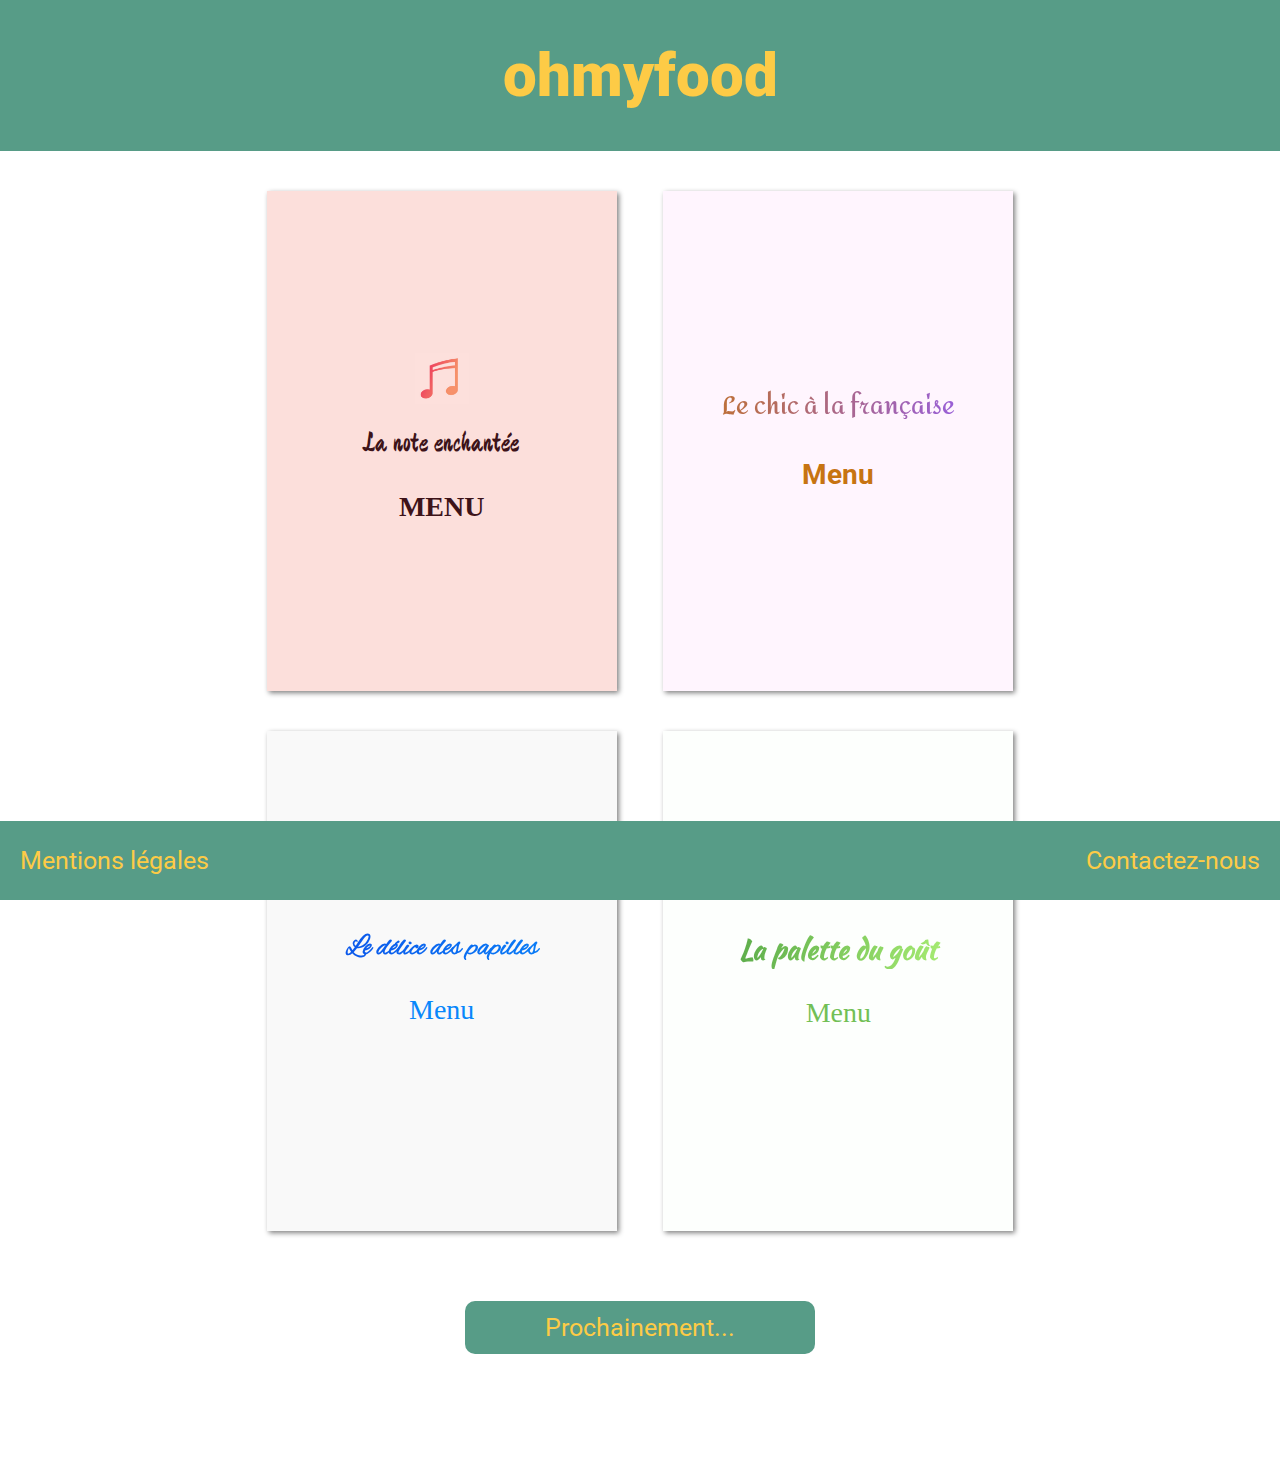
<file: index.html>
<!DOCTYPE HTML>
<html lang="fr">
	<head>
        <meta charset="utf-8"/>
        <meta name="viewport" content="width=device-width, initial-scale=0.5">
		<link rel="stylesheet" href="style.css" />
		<title>ohmyfood</title>
        <link href="fontawesome/css/all.css" rel="stylesheet"> <!--load all styles -->
        <link href="https://fonts.googleapis.com/css?family=Roboto&display=swap" rel="stylesheet">
        <link href="https://fonts.googleapis.com/css?family=Devonshire&display=swap" rel="stylesheet">
        <link href="https://fonts.googleapis.com/css?family=Amita&display=swap" rel="stylesheet">
        <link href="https://fonts.googleapis.com/css?family=Alex+Brush&display=swap" rel="stylesheet">
        <link href="https://fonts.googleapis.com/css?family=Kaushan+Script&display=swap" rel="stylesheet">
	</head>

	<body>
        <header>
            <a href="index.html">
                <h1>ohmyfood</h1>
            </a>
        </header>
        <main>
            <section class="menu1">
                <a href="menu1.html">
                    <figure><img src="img/note.jpg" alt="logo note enchantée"/></figure>
                    <h2>La note enchantée</h2>
                    <p>MENU</p>
                </a>
            </section>

            <section class="menu2">
                <a href="menu2.html">
                    <h2>Le chic à la française</h2>
                    <p>Menu</p>
                </a>
            </section>

            <section class="menu3">
                    <a href="menu3.html">
                        <h2>Le délice des papilles</h2>
                        <p>Menu</p>
                    </a>
            </section>

            <section class="menu4">
                <a href="menu4.html">
                    <h2>La palette du goût</h2>
                    <p>Menu</p>
                </a>
            </section>
            <section class="prochainement">
                <p>Prochainement<span>.</span><span>.</span></span><span>.</span></p>
            </section>    
        </main>
        <footer>
            <div class="mention">
                <a href="mentions.html">
                    <p>Mentions légales</p>
                </a>
            </div>
            <div class="contact">
                <a href="mailto:morgan.boudens@gmail.com">
                    <p>Contactez-nous</p>
                </a>
            </div>
        </footer>
    </body>
</html>
</file>
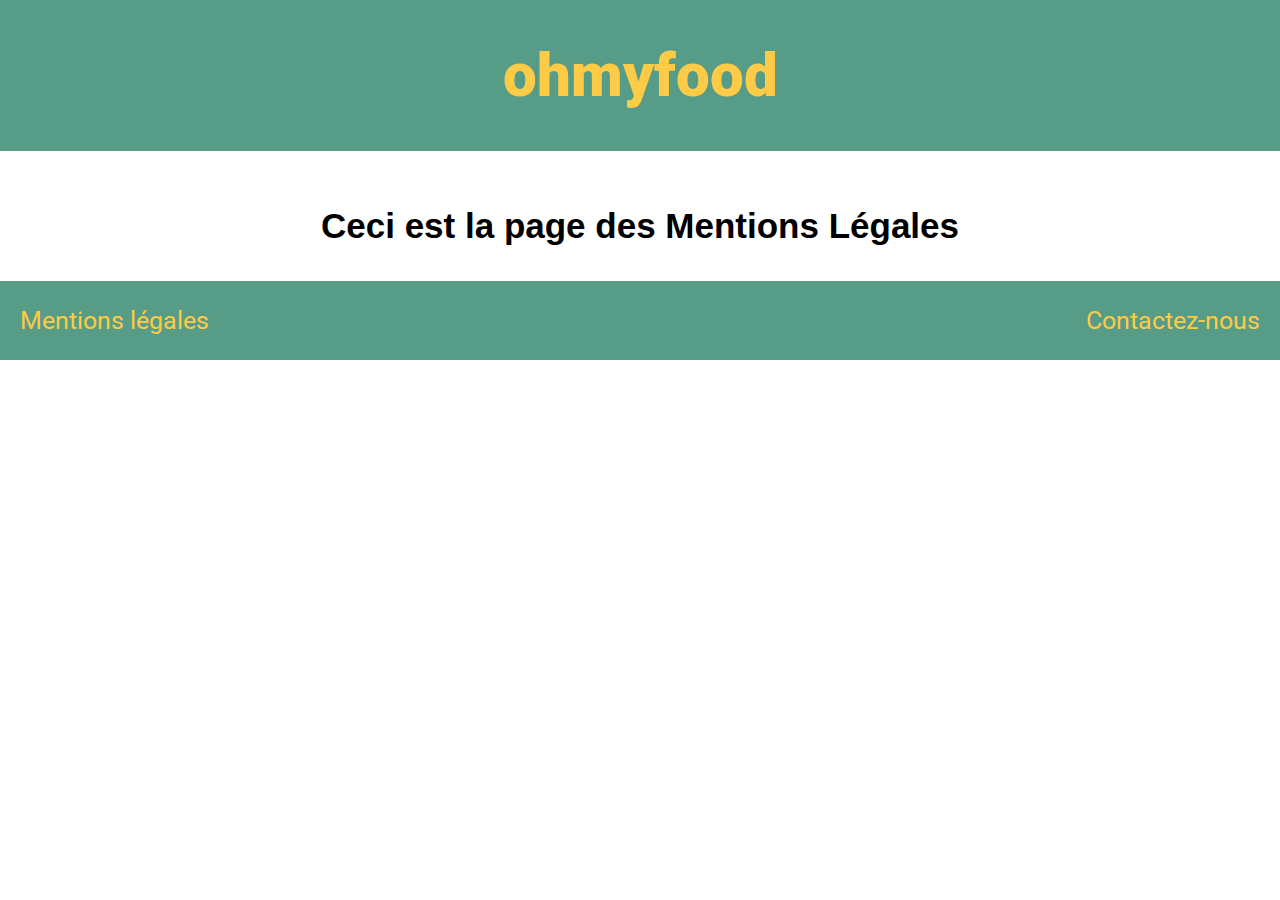
<file: mentions.html>
<!DOCTYPE HTML>
<html lang="fr">
	<head>
		<meta charset="utf-8"/>
		<link rel="stylesheet" href="style.css" />
		<title>ohmyfood</title>
        <link href="fontawesome/css/all.css" rel="stylesheet"> <!--load all styles -->
        <link href="https://fonts.googleapis.com/css?family=Devonshire&display=swap" rel="stylesheet">
        <link href="https://fonts.googleapis.com/css?family=Amita&display=swap" rel="stylesheet">
        <link href="https://fonts.googleapis.com/css?family=Alex+Brush&display=swap" rel="stylesheet">
        <link href="https://fonts.googleapis.com/css?family=Kaushan+Script&display=swap" rel="stylesheet">
        <link href="https://fonts.googleapis.com/css?family=Roboto&display=swap" rel="stylesheet">
	</head>

	<body>
        <header>
            <a href="index.html">
                <h1>ohmyfood</h1>
            </a>
        </header>
        <main>
           <h3 class="titre">Ceci est la page des Mentions Légales</h3>
        </main>
        <footer>
            <div class="mention">
                <a href="mentions.html">
                    <p>Mentions légales</p>
                </a>
            </div>
            <div class="contact">
                <a href="mailto:morgan.boudens@gmail.com">
                    <p>Contactez-nous</p>
                </a>
            </div>
        </footer>
    </body>
</html>
</file>
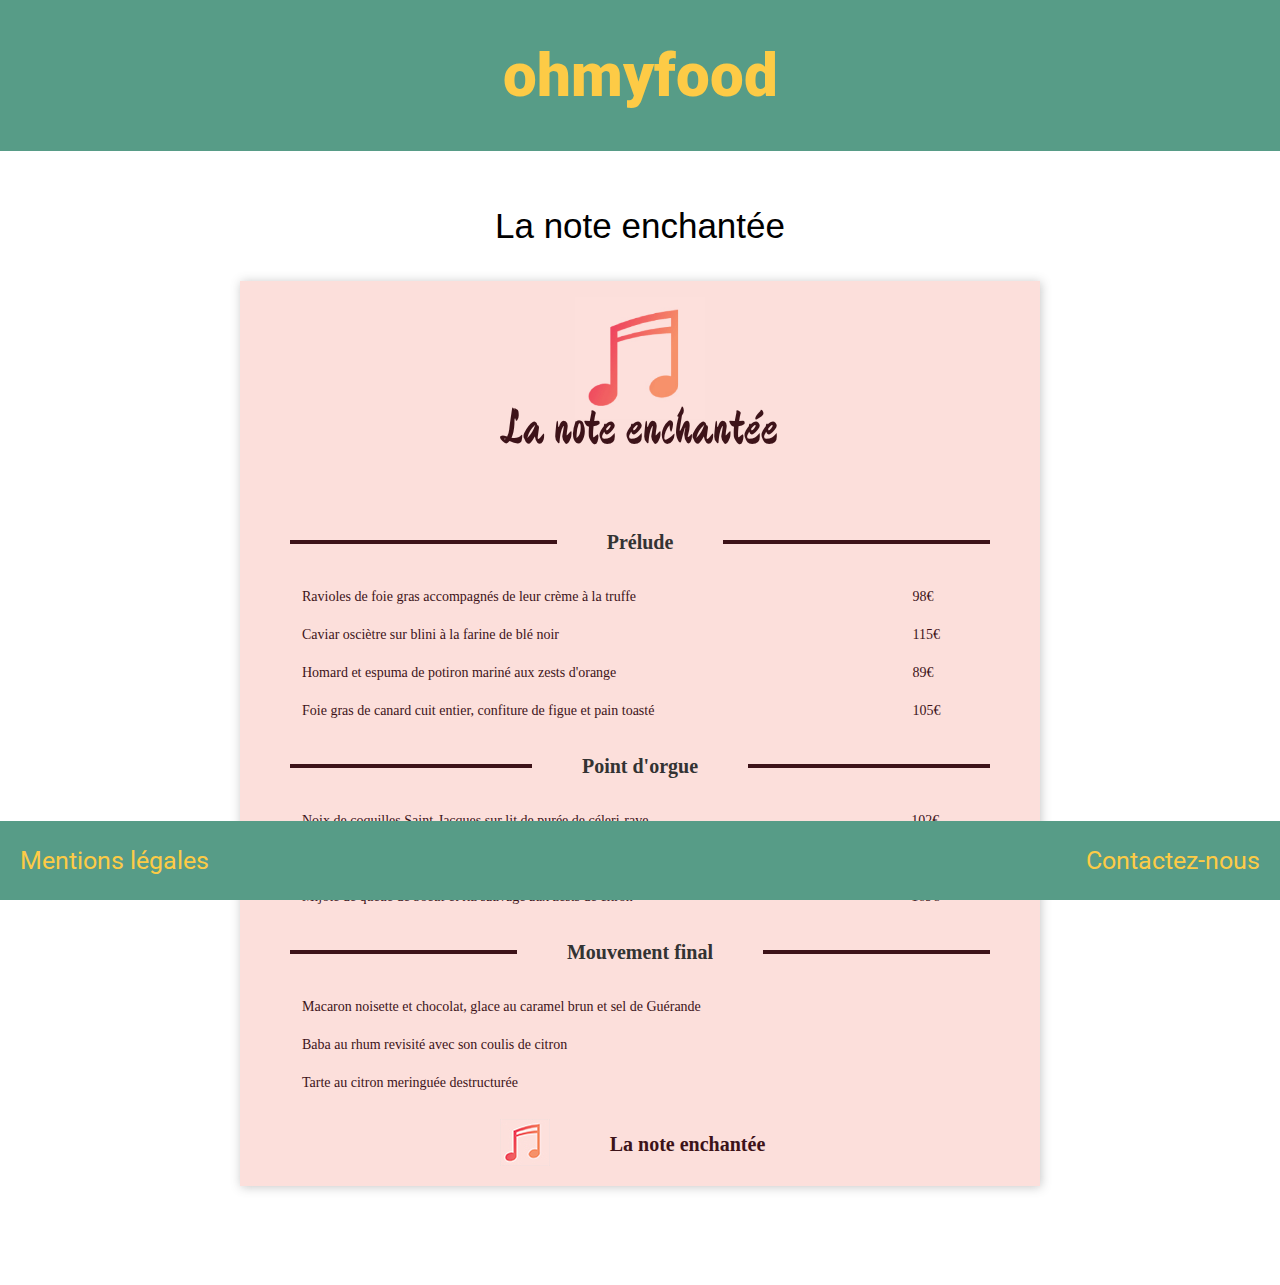
<file: menu1.html>
<!DOCTYPE HTML>
<html lang="fr">
	<head>
        <meta charset="utf-8"/>
        <meta name="viewport" content="width=device-width, initial-scale=0.5">
		<link rel="stylesheet" href="style.css" />
		<title>ohmyfood</title>
        <link href="fontawesome/css/all.css" rel="stylesheet"> <!--load all styles -->
        <link href="https://fonts.googleapis.com/css?family=Devonshire&display=swap" rel="stylesheet">
        <link href="https://fonts.googleapis.com/css?family=Roboto&display=swap" rel="stylesheet">
	</head>

	<body>
        <header>
            <a href="index.html">
                <h1>ohmyfood</h1>
            </a>
        </header>
        <p class="titre">La note enchantée</p>
        <main class="la_note">
            <figure class="haut"><img src="img/note.jpg" alt="logo note enchantée"/></figure>
            <h2>La note enchantée</h2>


            <div class="entree">
                <h3 class="animated-link"><a href="#">Prélude</a></h3>
                <table>
                    <tr>
                        <td>Ravioles de foie gras accompagnés de leur crème à la truffe</td>
                        <td>98€</td>
                    </tr>
                    <tr>
                        <td>Caviar osciètre sur blini à la farine de blé noir</td>
                        <td>115€</td>
                    </tr>
                    <tr>
                        <td>Homard et espuma de potiron mariné aux zests d'orange</td>
                        <td>89€</td>
                    </tr>
                    <tr>
                        <td>Foie gras de canard cuit entier, confiture de figue et pain toasté</td>
                        <td>105€</td>
                    </tr>
                </table>

            </div>
            <div class="plat">
                <h3 class="animated-link"><a href="#">Point d'orgue</a></h3>
                <table>
                    <tr>
                        <td>Noix de coquilles Saint-Jacques sur lit de purée de céleri-rave</td>
                        <td>102€</td>
                    </tr>
                    <tr>
                        <td>Langoustine poêlée, purée de patate douce</td>
                        <td>205€</td>
                    </tr>
                    <tr>
                        <td>Mijoté de queue de boeuf et riz sauvage aux zests de citron</td>
                        <td>169€</td>
                    </tr>
                </table>
            </div>
            <div class="dessert">
                <h3 class="animated-link"><a href="#">Mouvement final</a></h3>
                <table>
                    <tr>
                        <td>Macaron noisette et chocolat, glace au caramel brun et sel de Guérande</td>
                    </tr>
                    <tr>
                        <td>Baba au rhum revisité avec son coulis de citron</td>
                    </tr>
                    <tr>
                        <td>Tarte au citron meringuée destructurée</td>
                    </tr>
                </table>
            </div>
            <div class="bas">
                <figure><img src="img/note_petit.jpg" alt="logo note enchantée" /></figure>
                <p class=titre_bas>La note enchantée</p>
            </div>
        </main>

        <footer>
            <div class="mention">
                <a href="mentions.html">
                    <p>Mentions légales</p>
                </a>
            </div>
            <div class="contact">
                <a href="mailto:morgan.boudens@gmail.com">
                    <p>Contactez-nous</p>
                </a>
            </div>
        </footer>


















































	</body>
</file>
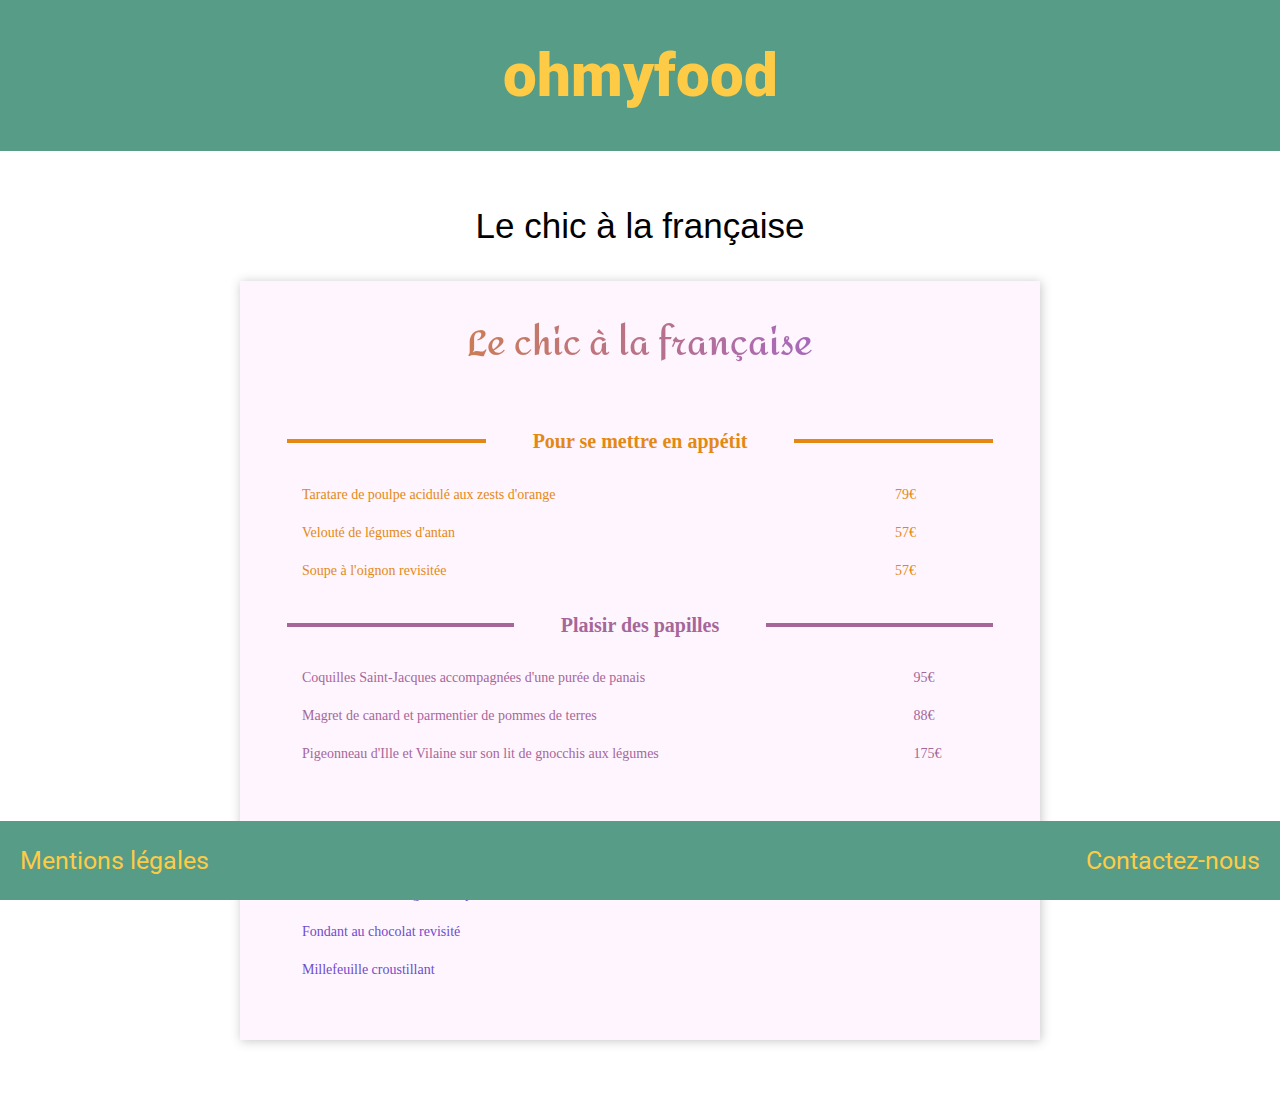
<file: menu2.html>
<!DOCTYPE HTML>
<html lang="fr">
	<head>
		<meta charset="utf-8"/>
		<link rel="stylesheet" href="style.css" />
		<title>ohmyfood</title>
        <link href="fontawesome/css/all.css" rel="stylesheet"> <!--load all styles -->
        <link href="https://fonts.googleapis.com/css?family=Amita&display=swap" rel="stylesheet">
        <link href="https://fonts.googleapis.com/css?family=Roboto&display=swap" rel="stylesheet">
	</head>

	<body>
        <header>
            <a href="index.html">
                <h1>ohmyfood</h1>
            </a>
        </header>
        <p class="titre">Le chic à la française</p>
        <main class="le_chic">
            <!--<figure class="haut"><img src="img/note.jpg" /></figure>-->
            <h2>Le chic à la française</h2>


            <div class="entree">
                <h3 class="animated-link"><a href="#">Pour se mettre en appétit</a></h3>
                <table>
                    <tr>
                        <td>Taratare de poulpe acidulé aux zests d'orange</td>
                        <td>79€</td>
                    </tr>
                    <tr>
                        <td>Velouté de légumes d'antan</td>
                        <td>57€</td>
                    </tr>
                    <tr>
                        <td>Soupe à l'oignon revisitée</td>
                        <td>57€</td>
                    </tr>
                </table>

            </div>
            <div class="plat">
                <h3 class="animated-link1"><a href="#">Plaisir des papilles</a></h3>
                <table>
                    <tr>
                        <td>Coquilles Saint-Jacques accompagnées d'une purée de panais</td>
                        <td>95€</td>
                    </tr>
                    <tr>
                        <td>Magret de canard et parmentier de pommes de terres</td>
                        <td>88€</td>
                    </tr>
                    <tr>
                        <td>Pigeonneau d'Ille et Vilaine sur son lit de gnocchis aux légumes</td>
                        <td>175€</td>
                    </tr>
                </table>
            </div>
            <div class="dessert">
                <h3 class="animated-link2"><a href="#">Gourmandises sucrées</a></h3>
                <table>
                    <tr>
                        <td>Pétales de violettes glacés et purée de noisettes</td>
                    </tr>
                    <tr>
                        <td>Fondant au chocolat revisité</td>
                    </tr>
                    <tr>
                        <td>Millefeuille croustillant</td>
                    </tr>
                </table>
            </div>
            <!--<div class="bas">
                <figure><img src="img/note_petit.jpg" /></figure>
                <h3>La note enchantée</h3>
            </div>-->
        </main>

        <footer>
            <div class="mention">
                <a href="mentions.html">
                    <p>Mentions légales</p>
                </a>
            </div>
            <div class="contact">
                <a href="mailto:morgan.boudens@gmail.com">
                    <p>Contactez-nous</p>
                </a>
            </div>
        </footer>




	</body>
</file>
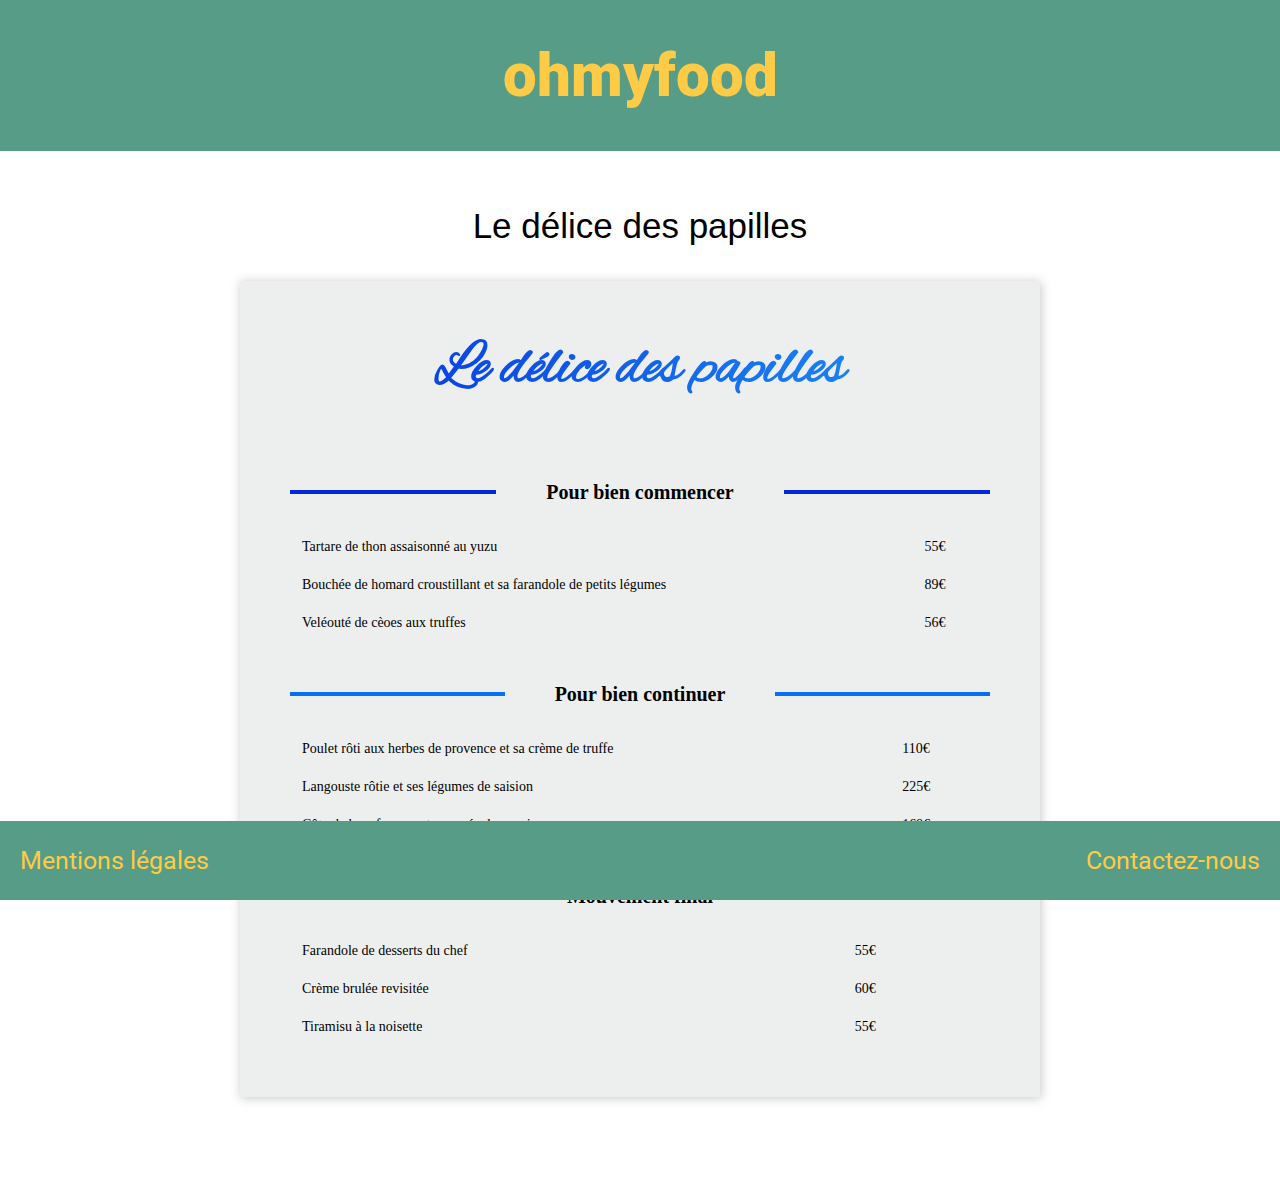
<file: menu3.html>
<!DOCTYPE HTML>
<html lang="fr">
	<head>
		<meta charset="utf-8"/>
		<link rel="stylesheet" href="style.css" />
		<title>ohmyfood</title>
        <link href="fontawesome/css/all.css" rel="stylesheet"> <!--load all styles -->
        <link href="https://fonts.googleapis.com/css?family=Alex+Brush&display=swap" rel="stylesheet">
        <link href="https://fonts.googleapis.com/css?family=Roboto&display=swap" rel="stylesheet">
	</head>

	<body>
        <header>
            <a href="index.html">
                <h1>ohmyfood</h1>
            </a>
        </header>
        <p class="titre">Le délice des papilles</p>
        <main class="delice">
            <!--<figure class="haut"><img src="img/note.jpg" /></figure>-->
            <h2>Le délice des papilles</h2>


            <div class="entree">
                <h3 class="animated-link"><a href="#">Pour bien commencer</a></h3>
                <table>
                    <tr>
                        <td>Tartare de thon assaisonné au yuzu</td>
                        <td>55€</td>
                    </tr>
                    <tr>
                        <td>Bouchée de homard croustillant et sa farandole de petits légumes</td>
                        <td>89€</td>
                    </tr>
                    <tr>
                        <td>Veléouté de cèoes aux truffes</td>
                        <td>56€</td>
                    </tr>
                </table>

            </div>
            <div class="plat">
                <h3 class="animated-link"><a href="#">Pour bien continuer</a></h3>
                <table>
                    <tr>
                        <td>Poulet rôti aux herbes de provence et sa crème de truffe</td>
                        <td>110€</td>
                    </tr>
                    <tr>
                        <td>Langouste rôtie et ses légumes de saision</td>
                        <td>225€</td>
                    </tr>
                    <tr>
                        <td>Côte de boeuf angus et sa purée de panais</td>
                        <td>169€</td>
                    </tr>
                </table>
            </div>
            <div class="dessert">
                <h3 class="animated-link"><a href="#">Mouvement final</a></h3>
                <table>
                    <tr>
                        <td>Farandole de desserts du chef</td>
                        <td>55€</td>
                    </tr>
                    <tr>
                        <td>Crème brulée revisitée</td>
                        <td>60€</td>
                    </tr>
                    <tr>
                        <td>Tiramisu à la noisette</td>
                        <td>55€</td>
                    </tr>
                </table>
            </div>
            <!--<div class="bas">
                <figure><img src="img/note_petit.jpg" /></figure>
                <h3>La note enchantée</h3>
            </div>-->
        </main>

        <footer>
            <div class="mention">
                <a href="mentions.html">
                    <p>Mentions légales</p>
                </a>
            </div>
            <div class="contact">
                <a href="mailto:morgan.boudens@gmail.com">
                    <p>Contactez-nous</p>
                </a>
            </div>
        </footer>




	</body>
</file>
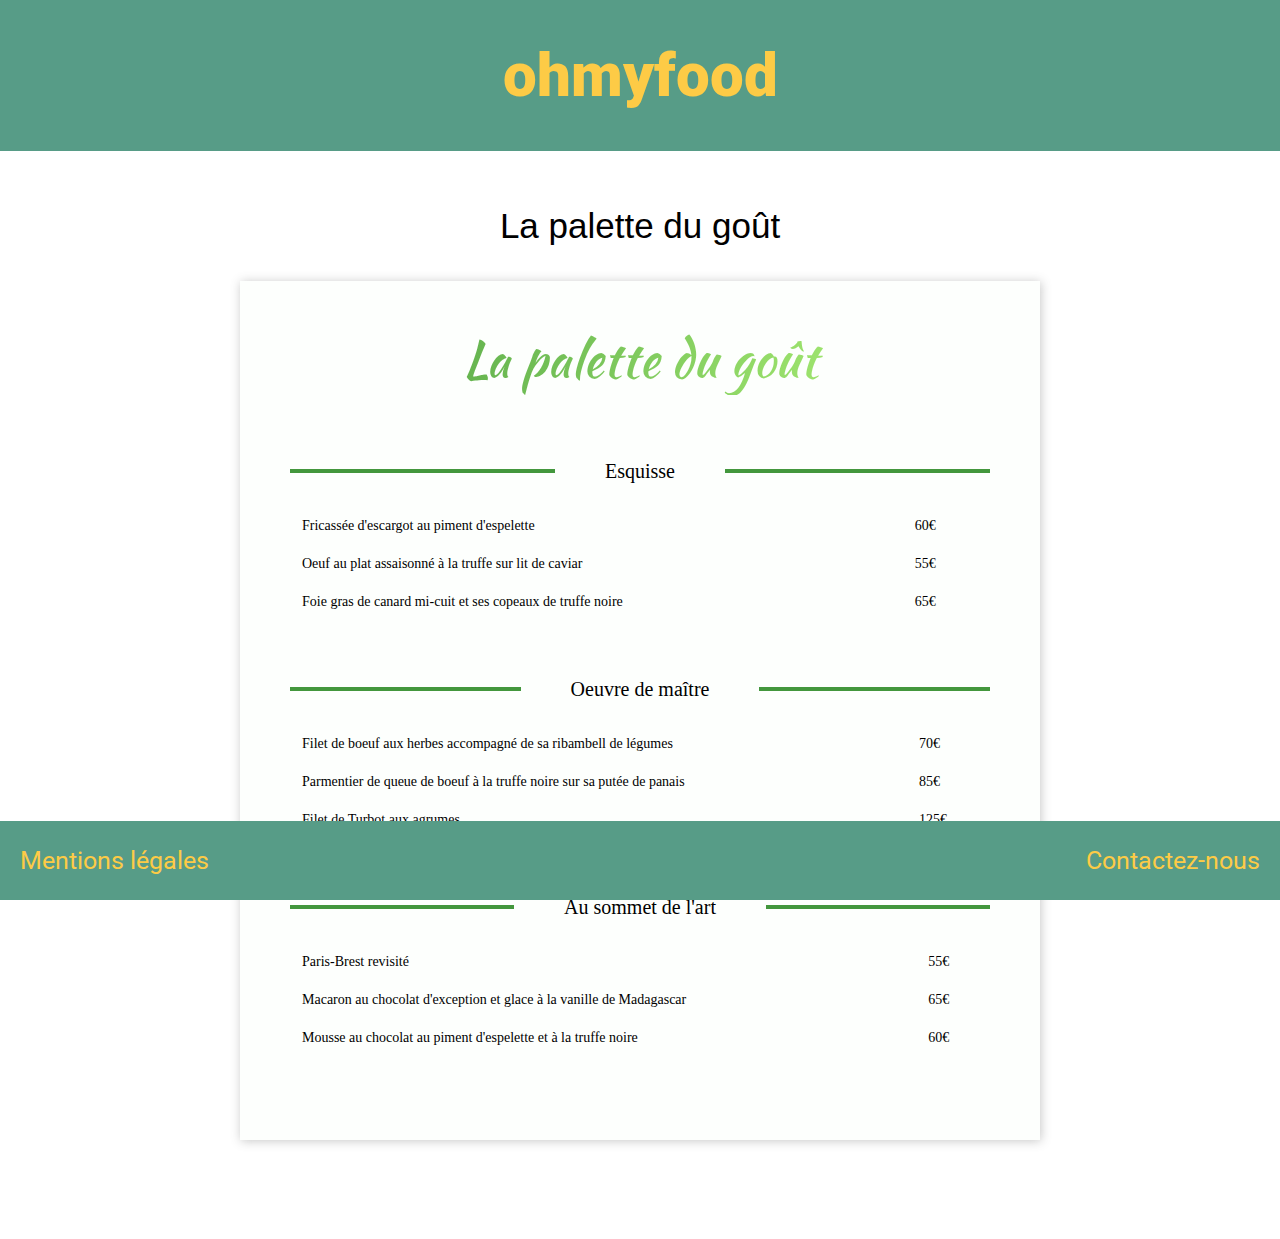
<file: menu4.html>
<!DOCTYPE HTML>
<html lang="fr">
	<head>
		<meta charset="utf-8"/>
		<link rel="stylesheet" href="style.css" />
		<title>ohmyfood</title>
        <link href="fontawesome/css/all.css" rel="stylesheet"> <!--load all styles -->
        <link href="https://fonts.googleapis.com/css?family=Kaushan+Script&display=swap" rel="stylesheet">
        <link href="https://fonts.googleapis.com/css?family=Roboto&display=swap" rel="stylesheet">
	</head>

	<body>
        <header>
            <a href="index.html">
                <h1>ohmyfood</h1>
            </a>
        </header>
        <p class="titre">La palette du goût</p>
        <main class="palette">
            <!--<figure class="haut"><img src="img/note.jpg" /></figure>-->
            <h2>La palette du goût</h2>


            <div class="entree">
                <h3 class="animated-link"><a href="#">Esquisse</a></h3>
                <table>
                    <tr>
                        <td>Fricassée d'escargot au piment d'espelette</td>
                        <td>60€</td>
                    </tr>
                    <tr>
                        <td>Oeuf au plat assaisonné à la truffe sur lit de caviar</td>
                        <td>55€</td>
                    </tr>
                    <tr>
                        <td>Foie gras de canard mi-cuit et ses copeaux de truffe noire</td>
                        <td>65€</td>
                    </tr>
                </table>

            </div>
            <div class="plat">
                <h3 class="animated-link"><a href="#">Oeuvre de maître</a></h3>
                <table>
                    <tr>
                        <td>Filet de boeuf aux herbes accompagné de sa ribambell de légumes</td>
                        <td>70€</td>
                    </tr>
                    <tr>
                        <td>Parmentier de queue de boeuf à la truffe noire sur sa putée de panais</td>
                        <td>85€</td>
                    </tr>
                    <tr>
                        <td>Filet de Turbot aux agrumes</td>
                        <td>125€</td>
                    </tr>
                </table>
            </div>
            <div class="dessert">
                <h3 class="animated-link"><a href="#">Au sommet de l'art</a></h3>
                <table>
                    <tr>
                        <td>Paris-Brest revisité</td>
                        <td>55€</td>
                    </tr>
                    <tr>
                        <td>Macaron au chocolat d'exception et glace à la vanille de Madagascar</td>
                        <td>65€</td>
                    </tr>
                    <tr>
                        <td>Mousse au chocolat au piment d'espelette et à la truffe noire</td>
                        <td>60€</td>
                    </tr>
                </table>
            </div>
            <!--<div class="bas">
                <figure><img src="img/note_petit.jpg" /></figure>
                <h3>La note enchantée</h3>
            </div>-->
        </main>

        <footer>
            <div class="mention">
                <a href="mentions.html">
                    <p>Mentions légales</p>
                </a>
            </div>
            <div class="contact">
                <a href="mailto:morgan.boudens@gmail.com">
                    <p>Contactez-nous</p>
                </a>
            </div>
        </footer>




	</body>
</file>
<file: style.css>
body {

	display: flex;
	flex-direction: column;
	min-height: -webkit-fill-available;
	margin: 0;
		
}

.titre {

	text-align: center;
	font-family: Arial, Helvetica, sans-serif;
	font-size: 35px;
	color: black;

}

header {


	font-size: 30px;
	background-color: #579c87;
	text-align: center;
	margin-bottom: 20px;
	position: sticky;
	position: -webkit-sticky;
	top:0;
	z-index: 1;
	

	
}

header h1 {

	font-family: 'Roboto';
	color: #fdcb46;
	font-weight: 900;
}

main {

    justify-content: space-evenly;
    width: 800px;
    height: 100%;
    display: flex;
    flex-direction: row;
    flex-wrap: wrap;
	flex-basis: auto;
	align-items: stretch;
	margin: auto;
	
	

}


.menu1 {

	margin: 20px;
	box-shadow: 2px 2px 5px grey ;
	background-color: #fcdfdb;
	height: 500px;
	width: 350px;
	text-align: center;
	display: flex;
	flex-direction: column;
	justify-content: center;

	
}

.menu1 h2 {

	font-family: 'Devonshire', cursive;
	font-weight: lighter;
	font-size: 28px;
	color: #3d1319;
	margin-top: 0;
}

.menu1 img {

	width: 20%;
	margin-top: 5px;
	margin-bottom: 0;
}

.menu1 p {

	color: #3d1319;
	font-size: 28px;
	font-family: 'segoe Print';
	font-weight: bold;

}

.menu2 {

	margin: 20px;
	box-shadow: 2px 2px 5px grey ;
	background-color: #fff5fe;
	height: 500px;
	width: 350px;
	text-align: center;
	display: flex;
	flex-direction: column;
	justify-content: center;
}

.menu2 h2 {

	font-family: 'amita', cursive;
	background: -webkit-gradient(linear,left top,right bottom, from(#c77412), to(#8f5aff));
	-webkit-background-clip: text;
	-webkit-text-fill-color: transparent;
	font-size: 24px;
   
}

.menu2 p {

	color: #c77412;
	font-size: 28px;
	font-weight: bold;

}

.menu3  {

	margin: 20px;
	box-shadow: 2px 2px 5px grey ;
	background-color: #f9f9f9;
	height: 500px;
	width: 350px;
	text-align: center;
	display: flex;
	flex-direction: column;
	justify-content: center;
}

.menu3 h2 {

	font-size: 28px;
	font-family: 'Alex Brush', cursive;
	background: -webkit-gradient(linear,left top,right bottom, from(#0c4ae6), to(#0889fb));
	-webkit-background-clip: text;
	-webkit-text-fill-color: transparent;
}

.menu3 p {

	color: #0887fb;
	font-family: 'segoe print';
	font-size: 28px;

}



.menu4  {

	margin: 20px;
	box-shadow: 2px 2px 5px grey ;
	background-color: #fdfffd;
	height: 500px;
	width: 350px;
	text-align: center;
	display: flex;
	flex-direction: column;
	justify-content: center;
}

.menu4 h2 {

	font-family: 'Kaushan Script', cursive;
	background: -webkit-gradient(linear,left top,right bottom, from(#43973d), to(#beff7f));
	-webkit-background-clip: text;
	-webkit-text-fill-color: transparent;
	font-size: 28px;
}

.menu4 p {

	color: #72bf56;
	font-family: 'segoe print';
	font-size: 28px;

}

section {

	
	margin: 0;
	overflow: hidden;
	z-index: 0;
	
}

section a {

	transform: scale(1);
	transition-property: transform;
	transition-duration: 400ms;
	opacity: 10;
	z-index: 0;
 

}

section a:hover {

	transform: scale(1.25);
	opacity: 0.6;
}


.prochainement {

	

	width: 100%;
	text-align: center;
	margin-top: 40px;
	margin-bottom: 40px;
	

	
	
}

.prochainement:nth-child(5) 
{
	align-self: flex-end; 
	
}




footer {

	background-color: #579c87;
	position: sticky;
	position: -webkit-sticky;
	bottom:0;
	display: flex;
	justify-content: space-between;
		
}

p {

	font-family: 'Roboto';
	color: #fdcb46;
	font-size: 25px;
	text-decoration: none;
	padding-left: 20px;
	padding-right: 20px;
	
}

.prochainement p  {

	margin: 10px auto;
	display: inline-block;
	background-color: #579c87 ;
	border-radius: 10px;
	text-align: center;
	padding: 1.5% 10% !important ;
}

a {

	text-decoration: none;

}


.mention:hover {
	animation: shake 0.82s cubic-bezier(.36,.07,.19,.97) both;
	transform: translate3d(0, 0, 0);
	backface-visibility: hidden;
	perspective: 1000px;
  }
  
  @keyframes shake {
	10%, 90% {
	  transform: translate3d(-1px, 0, 0);
	}
	
	20%, 80% {
	  transform: translate3d(2px, 0, 0);
	}
  
	30%, 50%, 70% {
	  transform: translate3d(-4px, 0, 0);
	}
  
	40%, 60% {
	  transform: translate3d(4px, 0, 0);
	}
  }

  
	.contact:hover {
		animation: shake 0.82s cubic-bezier(.36,.07,.19,.97) both;
		transform: translate3d(0, 0, 0);
		backface-visibility: hidden;
		perspective: 1000px;
	  }
	  
	  @keyframes shake {
		10%, 90% {
		  transform: translate3d(-3px, 0, 0);
		}
		
		20%, 80% {
		  transform: translate3d(0px, 0, 0);
		}
	  
		30%, 50%, 70% {
		  transform: translate3d(-3px, 0, 0);
		}
	  
		40%, 60% {
		  transform: translate3d(0px, 0, 0);
		}
  }

  @keyframes blink {
    
    0% {
      opacity: .2;
    }
   
    20% {
      opacity: 1;
    }
 
    100% {
      opacity: .2;
    }
}

.prochainement span {
    
    animation-name: blink;
  
    animation-duration: 1.4s;
  
    animation-iteration-count: infinite;

    animation-fill-mode: both;
}

.prochainement span:nth-child(2) {
 
    animation-delay: .2s;
}

.prochainement span:nth-child(3) {
 
    animation-delay: .4s;
}



table {

	margin: auto;
	min-width: 90%;


}


td {

	padding: 10px 20px;
 
 }

 

.haut {

   text-align: center;
}

.haut img {

   
   width: 20%;
}

.bas {

   display: flex;
   align-items: center;
   justify-content: center;
   
   
   
}


.bas figure {

   margin-left: 5px;

/*CSS page 2*/
   
}


.la_note {

    justify-content: space-evenly;
    height: 100%;
    display: flex;
    flex-direction: column;
    flex-wrap: wrap;
	flex-basis: auto;
	align-items: stretch;
	margin: auto;
	background-color: #fcdfdb;
	margin-bottom: 20px;
	box-shadow: 1px 1px 10px #5555;

}


.la_note h2 {

   text-align: center;
   font-family: 'Devonshire';
   font-weight: lighter;
   font-size: 50px;
   color: #3d1319;
}

.la_note h3 {

   text-align: center;
   font-family: 'Devonshire';
   font-weight: lighter;
   font-size: 30px;
   color: #3d1319;
}

.la_note h3, .titre_bas {

   text-align: center;
   font-family: 'Segoe Print';
   font-weight: 900;
   font-size: 20px;
   color: #3d1319;
}


.la_note table {

   
   color: #3d1319;
   font-family: 'Segoe Print';
   font-size: 14px;
   
   
}


.la_note h3 {

	display: flex;
}


.la_note h3:before,

.la_note h3:after {
  content: '';
  flex: 1;
  border-bottom: 4px #3d1319 solid;
  margin: auto 2.5em;/* 0.5em : espace entre texte et bords */
  /* + IE */
  display:inline;
  height:0;
}




.la_note h3.animated-link a {
	color: #333;
	text-decoration: none;
	box-decoration-break: slice;
	line-height: 1.5;
	background-image: linear-gradient( transparent calc( 100% - 3px ), #3d1319 3px );
	background-repeat: no-repeat;
	background-position: 0 100%;
	background-size: 0% 100%;
	transition: background-size 0.55s ease-in-out; 

	
  }

  
 .la_note h3.animated-link a:hover {
	background-size: 100% 100%;
	
	
  }

 /*CSS page 3 */ 

  .le_chic {

    justify-content: space-evenly;
    height: 100%;
    display: flex;
    flex-direction: column;
    flex-wrap: wrap;
	flex-basis: auto;
	align-items: stretch;
	margin: auto;
	background-color: #fff5fe;
	box-shadow: 1px 1px 10px #5555;
	
	
	

}
.le_chic h2 {

	font-family: 'amita', cursive;
	background: -webkit-gradient(linear,left top,right top, from(#e38913), to(#8f5bfe));
	-webkit-background-clip: text;
	-webkit-text-fill-color: transparent;
	font-size: 35px;
	text-align: center;
}

.le_chic h3 {

	text-align: center;
    font-family: 'Devonshire';
	font-weight: lighter;
	
	color: #3d1319;
}



.le_chic .entree .animated-link a {

	text-align: center;
	font-weight: bold;
	font-size: 20px;
	color: #e38913;
}

.le_chic .plat h3 a {

	text-align: center;
	font-weight: bold;
	font-size: 20px;
	color: #a56799;
}

.le_chic .dessert h3 a {

	text-align: center;
	font-weight: bold;
	font-size: 20px;
	color: #6e4ccc;
}





.le_chic .entree table {

	color: #e38913;
	font-size: 14px;
	width: 90%;
	
	
}

.le_chic .plat table {

	
	color: #a56799;
	width: 90%;
	font-size: 14px;
		
}

.le_chic .dessert {

	margin-bottom: 50px;

}

.le_chic .dessert table {

	
	color: #6e4ccc;
	font-size: 14px;
		
}

.le_chic h3 {

	display: flex;

}




.le_chic .entree h3:before,
.le_chic .entree h3:after {
  content: '';
  flex: 1;
  border-bottom: 4px #e38913 solid;
  margin: auto 2.5em;/* 0.5em : espace entre texte et bords */
  /* + IE */
  display:inline;
  height:0;
}

.le_chic .plat h3:before,
.le_chic .plat h3:after {
  content: '';
  flex: 1;
  border-bottom: 4px #a56799 solid;
  margin: auto 2.5em;/* 0.5em : espace entre texte et bords */
  /* + IE */
  display:inline;
  height:0;
}

.le_chic .dessert h3:before,
.le_chic .dessert h3:after {
  content: '';
  flex: 1;
  border-bottom: 4px #6e4ccc solid;
  margin: auto 2.5em;/* 0.5em : espace entre texte et bords */
  /* + IE */
  display:inline;
  height:0;
}

.le_chic h3.animated-link a {
	
	text-decoration: none;
	box-decoration-break: slice;
	line-height: 1.5;
	background-image: linear-gradient( transparent calc( 100% - 3px ), #e38913 3px );
	background-repeat: no-repeat;
	background-position: 0 100%;
	background-size: 0% 100%;
	transition: background-size 0.55s ease-in-out; 

	
  }
  
 .le_chic h3.animated-link a:hover {
	background-size: 100% 100%;
	
	
  }

  
.le_chic h3.animated-link1 a {
	
	text-decoration: none;
	box-decoration-break: slice;
	line-height: 1.5;
	background-image: linear-gradient( transparent calc( 100% - 3px ), #a56799 3px );
	background-repeat: no-repeat;
	background-position: 0 100%;
	background-size: 0% 100%;
	transition: background-size 0.55s ease-in-out; 

	
  }
  
.le_chic h3.animated-link1 a:hover {
	background-size: 100% 100%;
	
	
  }

  
.le_chic h3.animated-link2 a {
	
	text-decoration: none;
	box-decoration-break: slice;
	line-height: 1.5;
	background-image: linear-gradient( transparent calc( 100% - 3px ), #6e4ccc 3px );
	background-repeat: no-repeat;
	background-position: 0 100%;
	background-size: 0% 100%;
	transition: background-size 0.55s ease-in-out; 

	
  }
  
  .le_chic h3.animated-link2 a:hover {
	background-size: 100% 100%;
	
	
  }

  /*CSS page 4 */

  .delice {

    justify-content: space-evenly;
    height: 100%;
    display: flex;
    flex-direction: column;
    flex-wrap: wrap;
	flex-basis: auto;
	align-items: stretch;
	margin: auto;
	background-color: #edefef;
	margin-bottom: 20px;
	box-shadow: 1px 1px 10px #5555;
	
	

}
.haut {

	text-align: center;
}

.haut img {

	
	width: 18%;
}


.delice h2 {

	text-align: center;
	font-family: 'Devonshire';
	font-weight: lighter;
	font-size: 50px;
	color: #3d1319;
}

.delice h3 {

	text-align: center;
	font-family: 'Devonshire';
	font-weight: lighter;
	font-size: 30px;
	color: #3d1319;
}

.delice h3 {

	text-align: center;
	font-family: 'Segoe Print';
	font-weight: 900;
	font-size: 20px;
	color: black;
}




.delice table {

	
	color: black;
	font-family: 'Segoe Print';
	font-size: 14px;
	width: 90%;
		
}



.delice .dessert {

	margin-bottom: 50px;

}


.delice h2 {

font-size: 60px;
font-family: 'Alex Brush', cursive;
font-weight: bold;
background: -webkit-gradient(linear,left top,right bottom, from(#0228dd), to(#229df9));
-webkit-background-clip: text;
-webkit-text-fill-color: transparent;

}

.delice h3 {

	display: flex;
}

.delice h3:before,
.delice h3:after {
  content: '';
  flex: 1;
 
  margin: auto 2.5em;/* 0.5em : espace entre texte et bords */
  /* + IE */
  display:inline;
  height:0;
}

.delice .entree h3:before,
.delice .entree h3:after {

	border-bottom: 4px #0228dd solid;
}

.delice .plat h3:before,
.delice .plat h3:after {

	border-bottom: 4px #0670f3 solid;
}

.delice .dessert h3:before,
.delice .dessert h3:after {

	border-bottom: 4px #229df9 solid;
}

.delice h3.animated-link a {
	color: black;
	text-decoration: none;
	box-decoration-break: slice;
	line-height: 1.5;
	background-image: linear-gradient( transparent calc( 100% - 3px ), black 3px );
	background-repeat: no-repeat;
	background-position: 0 100%;
	background-size: 0% 100%;
	transition: background-size 0.55s ease-in-out; 

	
  }

  
  .delice h3.animated-link a:hover {
	background-size: 100% 100%;
	
	
  }

 /* CSS page 5 */

 .palette {

    justify-content: space-evenly;
    height: 100%;
    display: flex;
    flex-direction: column;
    flex-wrap: wrap;
	flex-basis: auto;
	align-items: stretch;
	margin: auto;
	background-color: #fdfffd;
	margin-bottom: 20px;
	box-shadow: 1px 1px 10px #5555;
	
	
	

}


.palette h2 {

	text-align: center;
	font-family: 'Devonshire';
	font-weight: lighter;
	font-size: 50px;
	color: #3d1319;
}

.palette h3 {

	text-align: center;
	font-family: 'Devonshire';
	font-weight: lighter;
	font-size: 30px;
	color: #3d1319;
}

.palette h3 {

	text-align: center;
	font-family: 'Segoe Print';
	font-size: 20px;
	color: black;
}



.palette table {

	color: black;
	font-family: 'Segoe Print';
	font-weight: lighter;
	font-size: 14px;
	width: 90%;
	
	
}

.palette .dessert {

	margin-bottom: 50px;

}

.palette h2 {

	font-family: 'Kaushan Script', cursive;
	background: -webkit-gradient(linear,left top,right bottom, from(#43973d), to(#beff7f));
	-webkit-background-clip: text;
	-webkit-text-fill-color: transparent;
	font-size: 50px;

}



.palette h3 {

	display: flex;
}

.palette h3:before,
.palette h3:after {
  content: '';
  flex: 1;
 
  margin: auto 2.5em;/* 0.5em : espace entre texte et bords */
  /* + IE */
  display:inline;
  height:0;
}

.palette .entree h3:before,
.palette .entree h3:after {

	border-bottom: 4px #43973d solid;
}

.palette .plat h3:before,
.palette .plat h3:after {

	border-bottom: 4px #43973d solid;
}

.palette .dessert h3:before,
.palette .dessert h3:after {

	border-bottom: 4px #43973d solid;
}

.palette h3.animated-link a {
	color: black;
	text-decoration: none;
	box-decoration-break: slice;
	line-height: 1.5;
	background-image: linear-gradient( transparent calc( 100% - 3px ), black 3px );
	background-repeat: no-repeat;
	background-position: 0 100%;
	background-size: 0% 100%;
	transition: background-size 0.55s ease-in-out; 

	
  }

  
.palette h3.animated-link a:hover {
	background-size: 100% 100%;
	
	
  }

  /*Responsive*/

  @media all and (max-width: 1025px) {

	main {

		width: 100%;
	}

	.menu1 h3,  .menu3 h3, .menu4 h3  {

		font-size: 35px;
	}

	.menu2 h3 {

		font-size: 30px;
	}

	.la_note, .le_chic, .delice, .palette {

		max-width: 90%;
		margin-bottom: auto;
		
	}

	.la_note h2 {

		padding-top: 3%;

	}

	tbody {

		font-size: 20px;
	}

.entree, .plat, .dessert {

	
	padding-bottom: 50px;
}

table {

	padding-top: 50px;

}

.prochainement {

	margin-top: 100px;

}

header{ 
	
	font-size: 15px;

} 

  }
</file>
